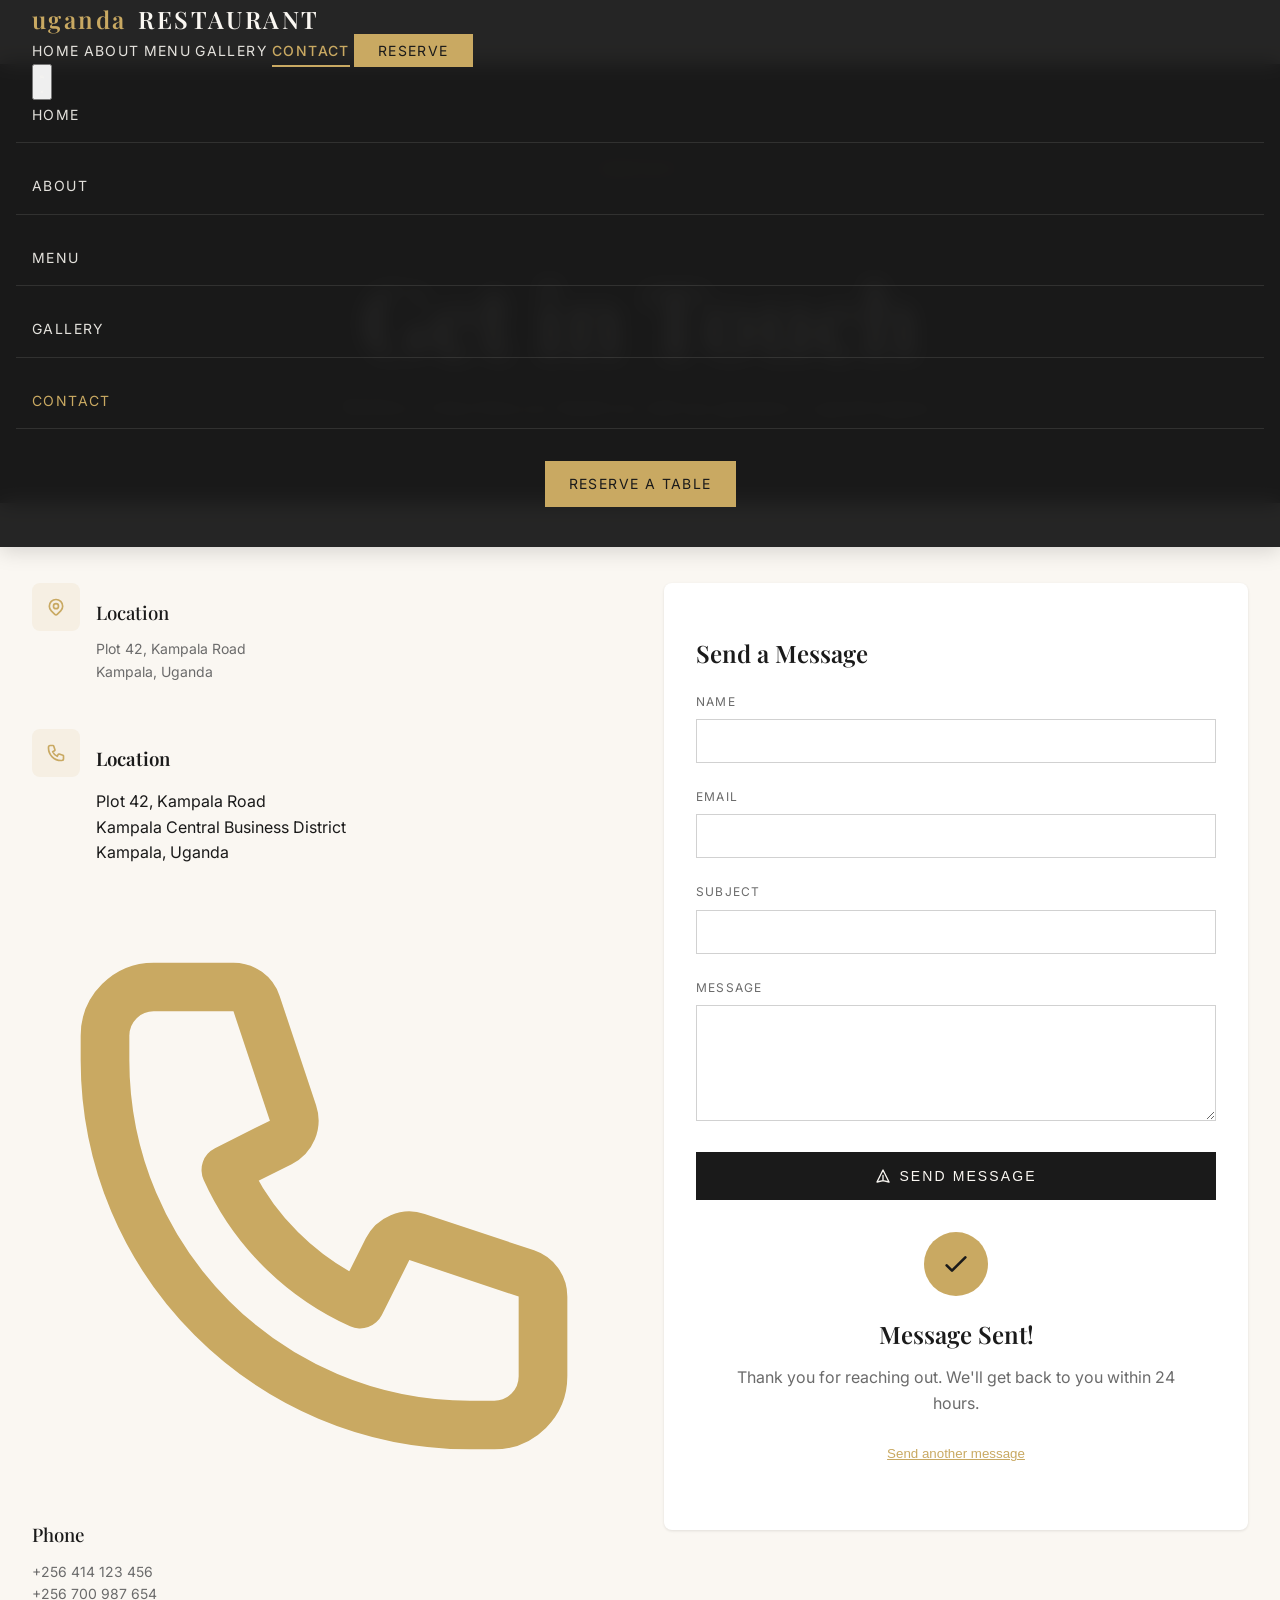
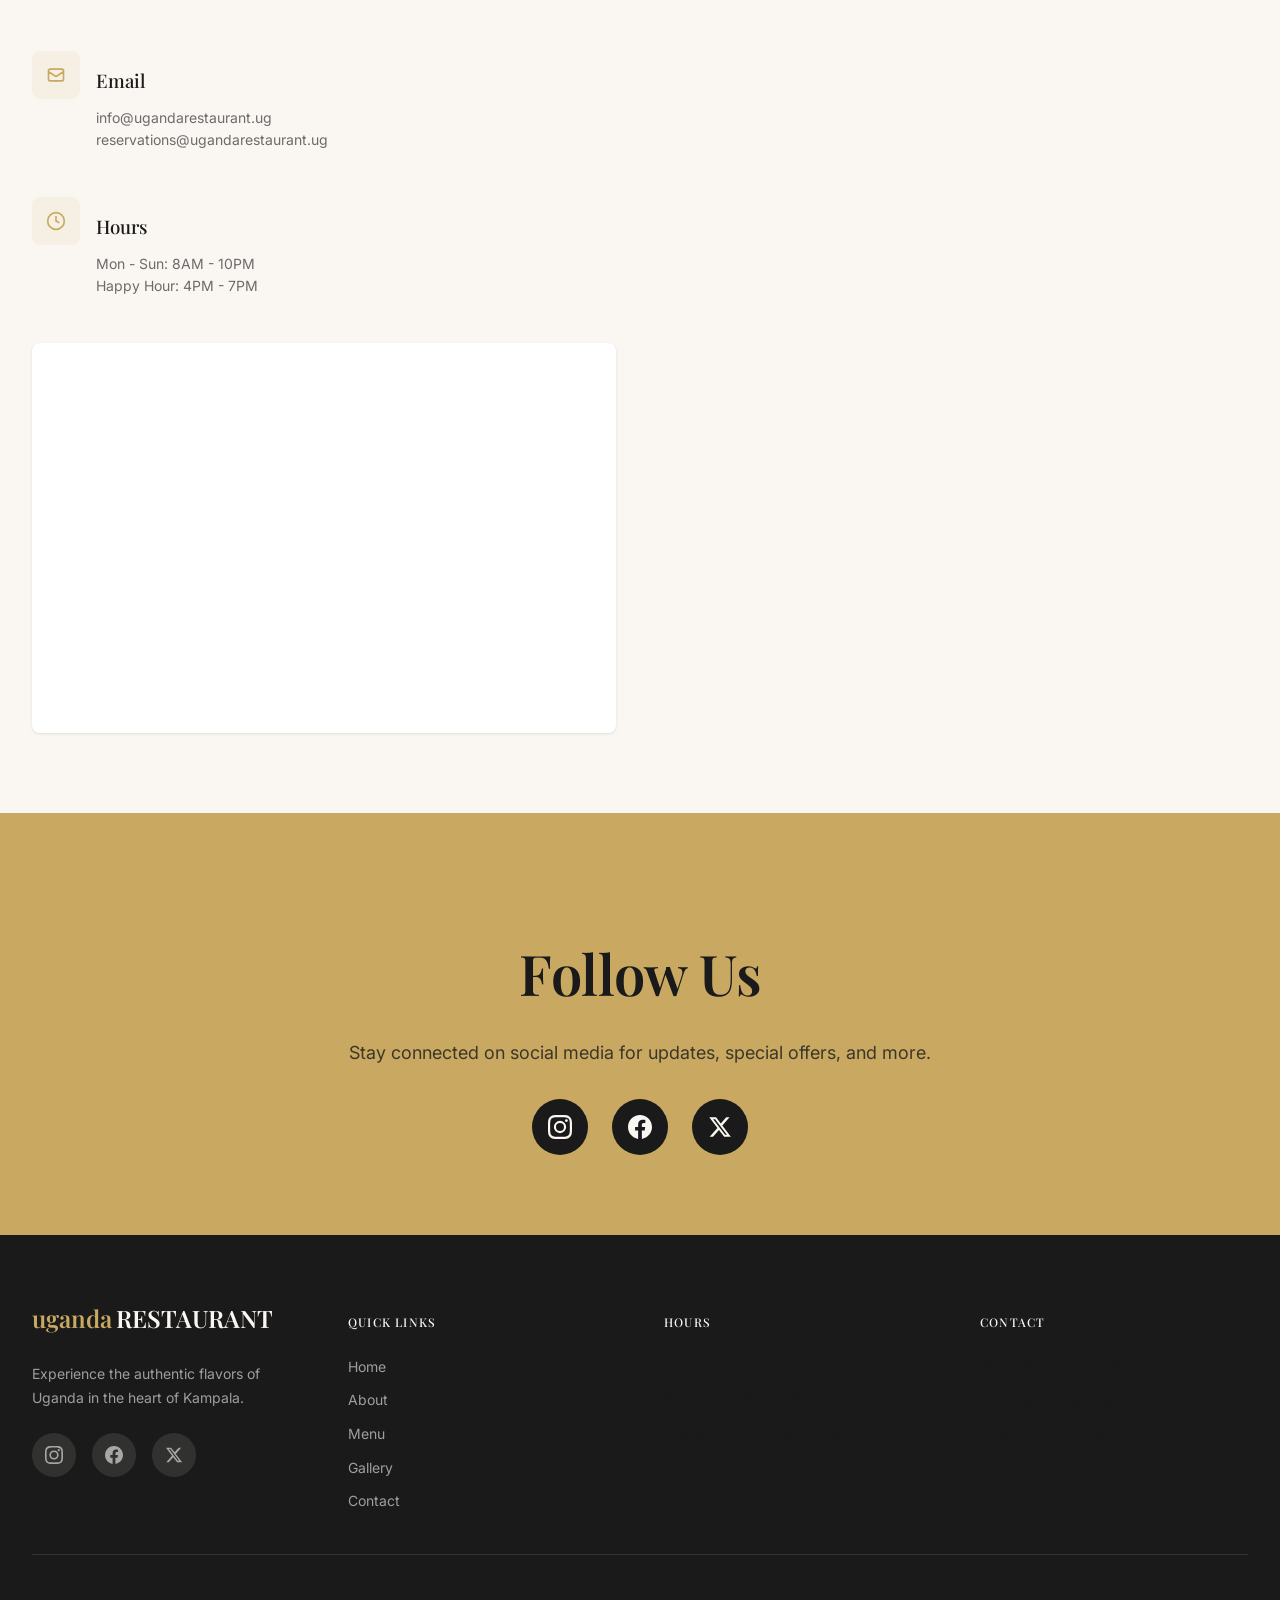
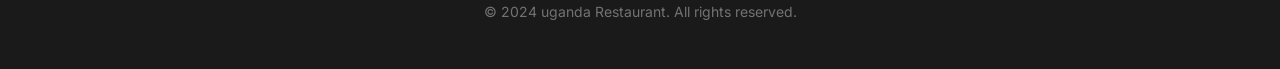
<file: contact.html>
<!DOCTYPE html>
<html lang="en">
<head>
  <meta charset="UTF-8">
  <meta name="viewport" content="width=device-width, initial-scale=1.0">
  <title>Contact Us | uganda RESTAURANT</title>
  <link href="https://fonts.googleapis.com/css2?family=Playfair+Display:wght@400;500;600;700&family=Inter:wght@300;400;500;600&family=Cormorant+Garamond:ital,wght@0,400;0,500;1,400&display=swap" rel="stylesheet">
  <link rel="stylesheet" href="css/style.css">
</head>
<body class="section-bg-cream text-primary">
  <nav class="navbar">
    <div class="nav-container flex items-center justify-between" style="height: 4rem;">
      <a href="index.html" class="flex items-center">
        <span class="nav-logo">uganda</span>
        <span class="nav-logo nav-logo-secondary">RESTAURANT</span>
      </a>
      
      <div class="hidden lg:flex items-center" style="gap: 1.5rem;">
        <a href="index.html" class="nav-link">Home</a>
        <a href="about.html" class="nav-link">About</a>
        <a href="menu.html" class="nav-link">Menu</a>
        <a href="gallery.html" class="nav-link">Gallery</a>
        <a href="contact.html" class="nav-link active">Contact</a>
        <a href="reservation.html" class="nav-btn">Reserve</a>
      </div>

      <button id="mobile-menu-btn" class="lg:hidden p-2" style="color: var(--cream);">
        <svg class="w-6 h-6 menu-open" fill="none" stroke="currentColor" viewBox="0 0 24 24">
          <path stroke-linecap="round" stroke-linejoin="round" stroke-width="2" d="M4 6h16M4 12h16M4 18h16"/>
        </svg>
        <svg class="w-6 h-6 menu-close hidden" fill="none" stroke="currentColor" viewBox="0 0 24 24">
          <path stroke-linecap="round" stroke-linejoin="round" stroke-width="2" d="M6 18L18 6M6 6l12 12"/>
        </svg>
      </button>
    </div>

    <div id="mobile-menu" class="lg:hidden hidden" style="padding: 1.5rem 1rem;">
      <div style="display: flex; flex-direction: column; gap: 1rem;">
        <a href="index.html" class="mobile-menu-link">Home</a>
        <a href="about.html" class="mobile-menu-link">About</a>
        <a href="menu.html" class="mobile-menu-link">Menu</a>
        <a href="gallery.html" class="mobile-menu-link">Gallery</a>
        <a href="contact.html" class="mobile-menu-link active">Contact</a>
        <a href="reservation.html" class="mobile-menu-btn">Reserve a Table</a>
      </div>
    </div>
  </nav>

  <main style="padding-top: 4rem;">
    <section class="section section-bg-primary">
      <div class="section-container text-center">
        <p class="section-subtitle">Contact</p>
        <h1 class="hero-title" style="color: var(--cream);">Get in Touch</h1>
        <p class="font-cormorant italic" style="color: rgba(250,247,242,0.7); font-size: 1.25rem; max-width: 42rem; margin: 1rem auto 0;">We'd love to hear from you. Reach out with any questions or special requests.</p>
      </div>
    </section>

    <section class="section section-bg-cream">
      <div class="section-container">
        <div style="display: grid; grid-template-columns: repeat(auto-fit, minmax(300px, 1fr)); gap: 3rem;">
          <div>
            <div style="display: flex; flex-direction: column; gap: 2rem; margin-bottom: 2rem;">
              <div style="display: flex; align-items: flex-start; gap: 1rem;">
                <div style="width: 3rem; height: 3rem; background-color: rgba(201,169,98,0.1); border-radius: 0.5rem; display: flex; align-items: center; justify-content: center; flex-shrink: 0;">
                  <svg style="width: 1.25rem; height: 1.25rem; color: var(--secondary);" fill="none" stroke="currentColor" viewBox="0 0 24 24"><path stroke-linecap="round" stroke-linejoin="round" stroke-width="2" d="M17.657 16.657L13.414 20.9a1.998 1.998 0 01-2.827 0l-4.244-4.243a8 8 0 1111.314 0z"/><path stroke-linecap="round" stroke-linejoin="round" stroke-width="2" d="M15 11a3 3 0 11-6 0 3 3 0 016 0z"/></svg>
                </div>
                <div>
                  <h3 style="font-weight: 500; color: var(--primary); margin-bottom: 0.5rem;">Location</h3>
                  <p style="color: var(--muted); font-size: 0.875rem;">Plot 42, Kampala Road<br/>Kampala, Uganda</p>
                </div>
              </div>
              <div style="display: flex; align-items: flex-start; gap: 1rem;">
                <div style="width: 3rem; height: 3rem; background-color: rgba(201,169,98,0.1); border-radius: 0.5rem; display: flex; align-items: center; justify-content: center; flex-shrink: 0;">
                  <svg style="width: 1.25rem; height: 1.25rem; color: var(--secondary);" fill="none" stroke="currentColor" viewBox="0 0 24 24"><path stroke-linecap="round" stroke-linejoin="round" stroke-width="2" d="M3 5a2 2 0 012-2h3.28a1 1 0 01.948.684l1.498 4.493a1 1 0 01-.502 1.21l-2.257 1.13a11.042 11.042 0 005.516 5.516l1.13-2.257a1 1 0 011.21-.502l4.493 1.498a1 1 0 01.684.949V19a2 2 0 01-2 2h-1C9.716 21 3 14.284 3 6V5z"/></svg>
                </div>
                <div>
                  <h3 class="font-medium text-primary mb-2">Location</h3>
                  <p class="text-muted text-sm">Plot 42, Kampala Road<br/>Kampala Central Business District<br/>Kampala, Uganda</p>
                </div>
              </div>
              <div class="flex items-start">
                <div class="w-12 h-12 bg-secondary/10 rounded-lg flex items-center justify-center mr-4 flex-shrink-0">
                  <svg class="w-5 h-5 text-secondary" fill="none" stroke="currentColor" viewBox="0 0 24 24"><path stroke-linecap="round" stroke-linejoin="round" stroke-width="2" d="M3 5a2 2 0 012-2h3.28a1 1 0 01.948.684l1.498 4.493a1 1 0 01-.502 1.21l-2.257 1.13a11.042 11.042 0 005.516 5.516l1.13-2.257a1 1 0 011.21-.502l4.493 1.498a1 1 0 01.684.949V19a2 2 0 01-2 2h-1C9.716 21 3 14.284 3 6V5z"/></svg>
                </div>
                <div>
                  <h3 style="font-weight: 500; color: var(--primary); margin-bottom: 0.5rem;">Phone</h3>
                  <p style="color: var(--muted); font-size: 0.875rem;">+256 414 123 456<br/>+256 700 987 654</p>
                </div>
              </div>
              <div style="display: flex; align-items: flex-start; gap: 1rem;">
                <div style="width: 3rem; height: 3rem; background-color: rgba(201,169,98,0.1); border-radius: 0.5rem; display: flex; align-items: center; justify-content: center; flex-shrink: 0;">
                  <svg style="width: 1.25rem; height: 1.25rem; color: var(--secondary);" fill="none" stroke="currentColor" viewBox="0 0 24 24"><path stroke-linecap="round" stroke-linejoin="round" stroke-width="2" d="M3 8l7.89 5.26a2 2 0 002.22 0L21 8M5 19h14a2 2 0 002-2V7a2 2 0 00-2-2H5a2 2 0 00-2 2v10a2 2 0 002 2z"/></svg>
                </div>
                <div>
                  <h3 style="font-weight: 500; color: var(--primary); margin-bottom: 0.5rem;">Email</h3>
                  <p style="color: var(--muted); font-size: 0.875rem;">info@ugandarestaurant.ug<br/>reservations@ugandarestaurant.ug</p>
                </div>
              </div>
              <div style="display: flex; align-items: flex-start; gap: 1rem;">
                <div style="width: 3rem; height: 3rem; background-color: rgba(201,169,98,0.1); border-radius: 0.5rem; display: flex; align-items: center; justify-content: center; flex-shrink: 0;">
                  <svg style="width: 1.25rem; height: 1.25rem; color: var(--secondary);" fill="none" stroke="currentColor" viewBox="0 0 24 24"><circle cx="12" cy="12" r="10" stroke-width="2"/><path stroke-width="2" d="M12 6v6l4 2"/></svg>
                </div>
                <div>
                  <h3 style="font-weight: 500; color: var(--primary); margin-bottom: 0.5rem;">Hours</h3>
                  <p style="color: var(--muted); font-size: 0.875rem;">Mon - Sun: 8AM - 10PM<br/>Happy Hour: 4PM - 7PM</p>
                </div>
              </div>
            </div>

            <div style="background-color: white; padding: 1rem; border-radius: 0.5rem; box-shadow: 0 1px 3px rgba(0,0,0,0.1);">
              <iframe 
                src="https://www.google.com/maps/embed?pb=!1m18!1m12!1m3!1d3988.8199!2d32.5825!3d0.3476!2m3!1f0!2f0!3f0!3m2!1i1024!2i768!4f13.1!3m3!1m2!1s0x177dbc0f9f0b7e7b%3A0x5e1a2a4b4b4b4b4b!2sKampala%20Road%2C%20Kampala%2C%20Uganda!5e0!3m2!1sen!2s!4v1699574261827!5m2!1sen!2s" 
                width="100%" 
                height="350" 
                style="border:0; border-radius: 0.5rem;" 
                allowFullScreen="" 
                loading="lazy" 
                referrerPolicy="no-referrer-when-downgrade"
              ></iframe>
            </div>
          </div>

          <div>
            <div class="card" style="padding: 2rem;">
              <h3 style="font-family: 'Playfair Display', serif; font-size: 1.5rem; color: var(--primary); margin-bottom: 1.5rem;">Send a Message</h3>
              <form id="contactForm" style="display: flex; flex-direction: column; gap: 1.5rem;">
                <div>
                  <label class="form-label">Name</label>
                  <input type="text" name="name" required class="form-input" />
                </div>
                <div>
                  <label class="form-label">Email</label>
                  <input type="email" name="email" required class="form-input" />
                </div>
                <div>
                  <label class="form-label">Subject</label>
                  <input type="text" name="subject" required class="form-input" />
                </div>
                <div>
                  <label class="form-label">Message</label>
                  <textarea name="message" required rows="5" class="form-textarea"></textarea>
                </div>
                <button type="submit" class="btn btn-primary" style="display: flex; align-items: center; justify-content: center; gap: 0.5rem;">
                  <svg style="width: 1rem; height: 1rem;" fill="none" stroke="currentColor" viewBox="0 0 24 24"><path stroke-linecap="round" stroke-linejoin="round" stroke-width="2" d="M12 19l9 2-9-18-9 18 9-2zm0 0v-8"/></svg>
                  Send Message
                </button>
              </form>

              <div id="contactSuccess" class="hidden" style="text-align: center; padding: 2rem;">
                <div style="width: 4rem; height: 4rem; background-color: var(--secondary); border-radius: 50%; display: flex; align-items: center; justify-content: center; margin: 0 auto 1.5rem;">
                  <svg style="width: 2rem; height: 2rem; color: var(--primary);" fill="none" stroke="currentColor" viewBox="0 0 24 24"><path stroke-linecap="round" stroke-linejoin="round" stroke-width="2" d="M5 13l4 4L19 7"/></svg>
                </div>
                <h3 style="font-family: 'Playfair Display', serif; font-size: 1.5rem; color: var(--primary); margin-bottom: 1rem;">Message Sent!</h3>
                <p style="color: var(--muted); margin-bottom: 1.5rem;">Thank you for reaching out. We'll get back to you within 24 hours.</p>
                <button onclick="ugandaRestaurant.resetContactForm()" style="color: var(--secondary); text-decoration: underline; background: none; border: none; cursor: pointer;">Send another message</button>
              </div>
            </div>
          </div>
        </div>
      </div>
    </section>

    <section class="section section-bg-secondary">
      <div class="section-container text-center" style="max-width: 42rem;">
        <h2 class="section-title" style="color: var(--primary);">Follow Us</h2>
        <p style="color: rgba(26,26,26,0.8); margin-bottom: 2rem; font-size: 1.125rem;">Stay connected on social media for updates, special offers, and more.</p>
        <div style="display: flex; justify-content: center; gap: 1.5rem;">
          <a href="#" style="width: 3.5rem; height: 3.5rem; background-color: var(--primary); border-radius: 50%; display: flex; align-items: center; justify-content: center; color: var(--cream); transition: all 0.3s ease;">
            <svg style="width: 1.5rem; height: 1.5rem;" fill="currentColor" viewBox="0 0 24 24"><path d="M12 2.163c3.204 0 3.584.012 4.85.07 3.252.148 4.771 1.691 4.919 4.919.058 1.265.069 1.645.069 4.849 0 3.205-.012 3.584-.069 4.849-.149 3.225-1.664 4.771-4.919 4.919-1.266.058-1.644.07-4.85.07-3.204 0-3.584-.012-4.849-.07-3.26-.149-4.771-1.699-4.919-4.92-.058-1.265-.07-1.644-.07-4.849 0-3.204.013-3.583.07-4.849.149-3.227 1.664-4.771 4.919-4.919 1.266-.057 1.645-.069 4.849-.069zM12 0C8.741 0 8.333.014 7.053.072 2.695.272.273 2.69.073 7.052.014 8.333 0 8.741 0 12c0 3.259.014 3.668.072 4.948.2 4.358 2.618 6.78 6.98 6.98C8.333 23.986 8.741 24 12 24c3.259 0 3.668-.014 4.948-.072 4.354-.2 6.782-2.618 6.979-6.98.059-1.28.073-1.689.073-4.948 0-3.259-.014-3.667-.072-4.947-.196-4.354-2.617-6.78-6.979-6.98C15.668.014 15.259 0 12 0zm0 5.838a6.162 6.162 0 100 12.324 6.162 6.162 0 000-12.324zM12 16a4 4 0 110-8 4 4 0 010 8zm6.406-11.845a1.44 1.44 0 100 2.881 1.44 1.44 0 000-2.881z"/></svg>
          </a>
          <a href="#" style="width: 3.5rem; height: 3.5rem; background-color: var(--primary); border-radius: 50%; display: flex; align-items: center; justify-content: center; color: var(--cream); transition: all 0.3s ease;">
            <svg style="width: 1.5rem; height: 1.5rem;" fill="currentColor" viewBox="0 0 24 24"><path d="M24 12.073c0-6.627-5.373-12-12-12s-12 5.373-12 12c0 5.99 4.388 10.954 10.125 11.854v-8.385H7.078v-3.47h3.047V9.43c0-3.007 1.792-4.669 4.533-4.669 1.312 0 2.686.235 2.686.235v2.953H15.83c-1.491 0-1.956.925-1.956 1.874v2.25h3.328l-.532 3.47h-2.796v8.385C19.612 23.027 24 18.062 24 12.073z"/></svg>
          </a>
          <a href="#" style="width: 3.5rem; height: 3.5rem; background-color: var(--primary); border-radius: 50%; display: flex; align-items: center; justify-content: center; color: var(--cream); transition: all 0.3s ease;">
            <svg style="width: 1.5rem; height: 1.5rem;" fill="currentColor" viewBox="0 0 24 24"><path d="M18.244 2.25h3.308l-7.227 8.26 8.502 11.24H16.17l-5.214-6.817L4.99 21.75H1.68l7.73-8.835L1.254 2.25H8.08l4.713 6.231zm-1.161 17.52h1.833L7.084 4.126H5.117z"/></svg>
          </a>
        </div>
      </div>
    </section>
  </main>

  <footer class="footer">
    <div class="footer-container">
      <div class="footer-grid">
        <div class="footer-brand">
          <div class="footer-logo">uganda<span class="footer-logo-secondary">RESTAURANT</span></div>
          <p class="footer-text">Experience the authentic flavors of Uganda in the heart of Kampala.</p>
          <div class="social-links">
            <a href="#" class="social-link">
              <svg class="social-icon" fill="currentColor" viewBox="0 0 24 24"><path d="M12 2.163c3.204 0 3.584.012 4.85.07 3.252.148 4.771 1.691 4.919 4.919.058 1.265.069 1.645.069 4.849 0 3.205-.012 3.584-.069 4.849-.149 3.225-1.664 4.771-4.919 4.919-1.266.058-1.644.07-4.85.07-3.204 0-3.584-.012-4.849-.07-3.26-.149-4.771-1.699-4.919-4.92-.058-1.265-.07-1.644-.07-4.849 0-3.204.013-3.583.07-4.849.149-3.227 1.664-4.771 4.919-4.919 1.266-.057 1.645-.069 4.849-.069zM12 0C8.741 0 8.333.014 7.053.072 2.695.272.273 2.69.073 7.052.014 8.333 0 8.741 0 12c0 3.259.014 3.668.072 4.948.2 4.358 2.618 6.78 6.98 6.98C8.333 23.986 8.741 24 12 24c3.259 0 3.668-.014 4.948-.072 4.354-.2 6.782-2.618 6.979-6.98.059-1.28.073-1.689.073-4.948 0-3.259-.014-3.667-.072-4.947-.196-4.354-2.617-6.78-6.979-6.98C15.668.014 15.259 0 12 0zm0 5.838a6.162 6.162 0 100 12.324 6.162 6.162 0 000-12.324zM12 16a4 4 0 110-8 4 4 0 010 8zm6.406-11.845a1.44 1.44 0 100 2.881 1.44 1.44 0 000-2.881z"/></svg>
            </a>
            <a href="#" class="social-link">
              <svg class="social-icon" fill="currentColor" viewBox="0 0 24 24"><path d="M24 12.073c0-6.627-5.373-12-12-12s-12 5.373-12 12c0 5.99 4.388 10.954 10.125 11.854v-8.385H7.078v-3.47h3.047V9.43c0-3.007 1.792-4.669 4.533-4.669 1.312 0 2.686.235 2.686.235v2.953H15.83c-1.491 0-1.956.925-1.956 1.874v2.25h3.328l-.532 3.47h-2.796v8.385C19.612 23.027 24 18.062 24 12.073z"/></svg>
            </a>
            <a href="#" class="social-link">
              <svg class="social-icon" fill="currentColor" viewBox="0 0 24 24"><path d="M18.244 2.25h3.308l-7.227 8.26 8.502 11.24H16.17l-5.214-6.817L4.99 21.75H1.68l7.73-8.835L1.254 2.25H8.08l4.713 6.231zm-1.161 17.52h1.833L7.084 4.126H5.117z"/></svg>
            </a>
          </div>
        </div>
        <div>
          <h4 class="footer-title">Quick Links</h4>
          <ul class="footer-links">
            <li><a href="index.html">Home</a></li>
            <li><a href="about.html">About</a></li>
            <li><a href="menu.html">Menu</a></li>
            <li><a href="gallery.html">Gallery</a></li>
            <li><a href="contact.html">Contact</a></li>
          </ul>
        </div>
        <div>
          <h4 class="footer-title">Hours</h4>
          <ul class="footer-links">
            <li>Monday - Sunday</li>
            <li>8:00 AM - 10:00 PM</li>
            <li>Happy Hour: 4PM - 7PM</li>
          </ul>
        </div>
        <div>
          <h4 class="footer-title">Contact</h4>
          <ul class="footer-links">
            <li>Plot 42, Kampala Road</li>
            <li>Kampala, Uganda</li>
            <li>+256 414 123 456</li>
          </ul>
        </div>
      </div>
      <div class="footer-bottom">
        <p class="footer-copyright">© 2024 uganda Restaurant. All rights reserved.</p>
      </div>
    </div>
  </footer>

  <script src="js/main.js"></script>
</body>
</html>
</file>
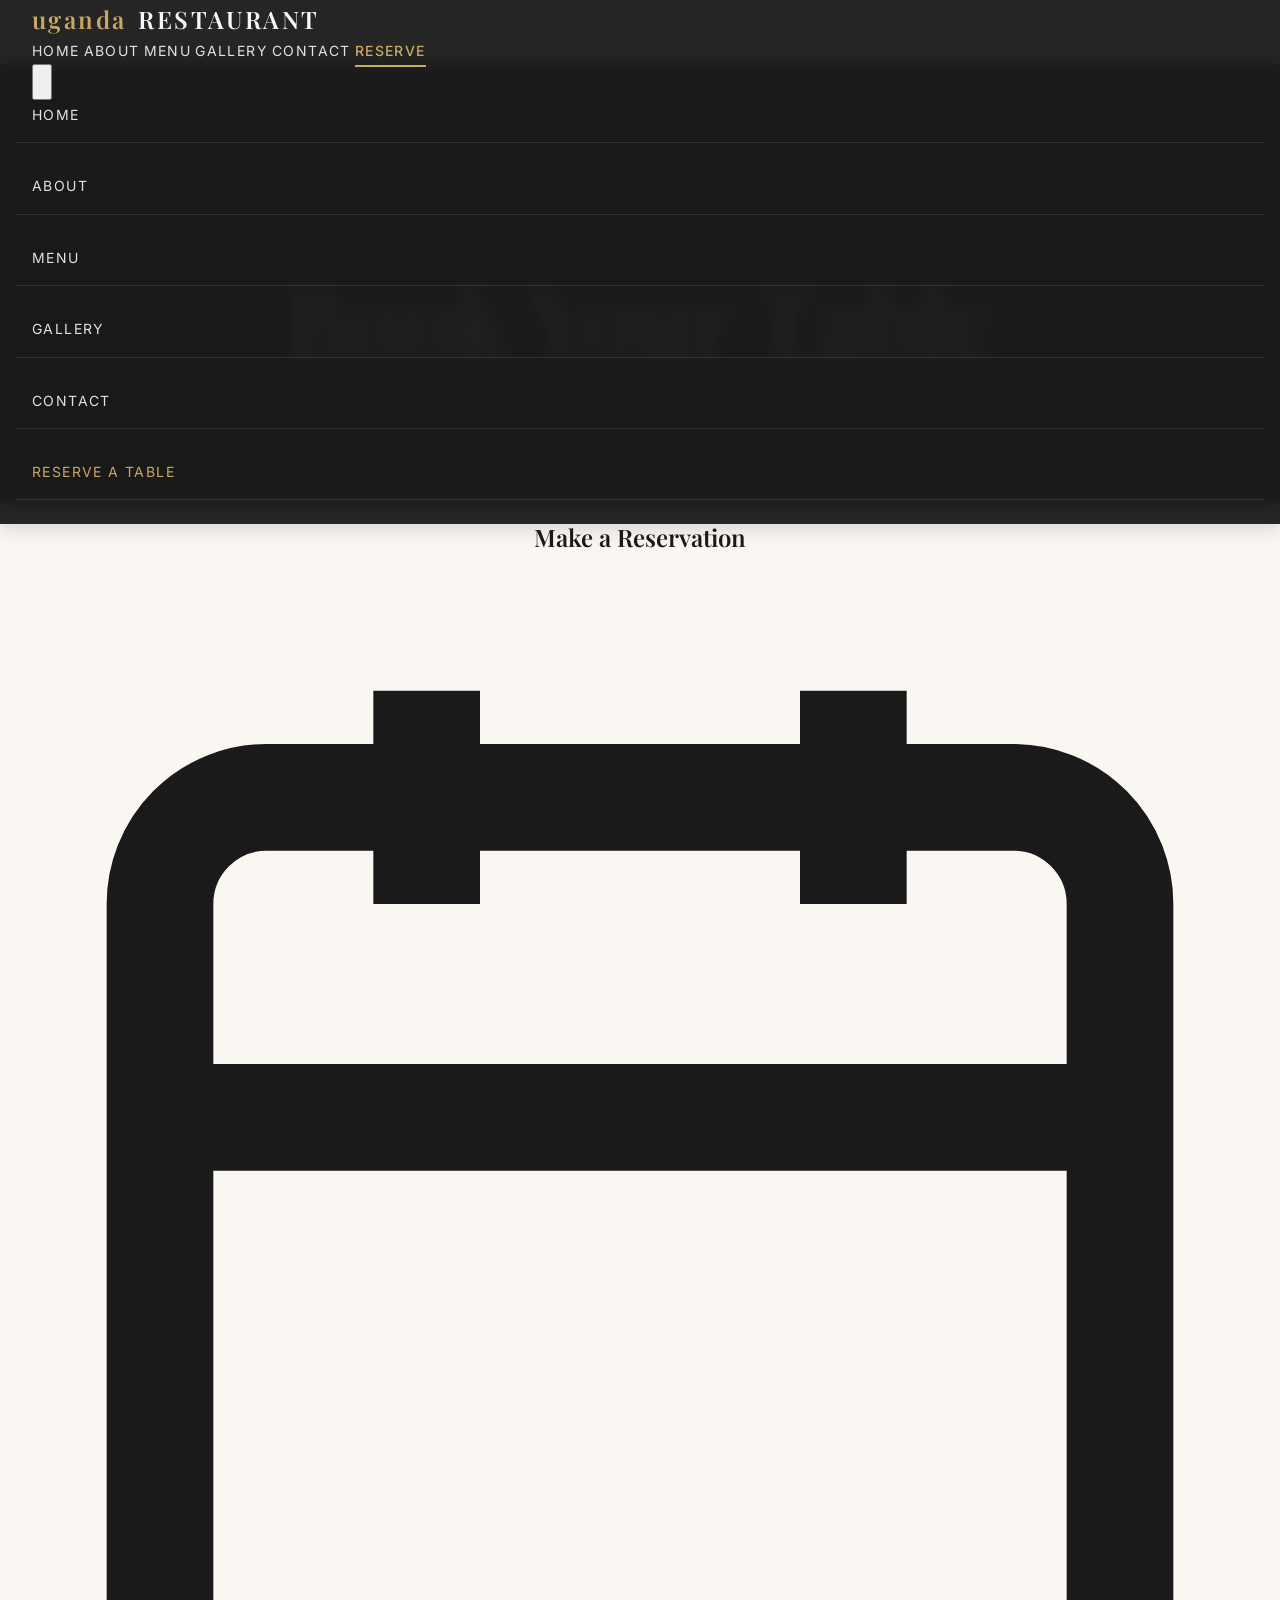
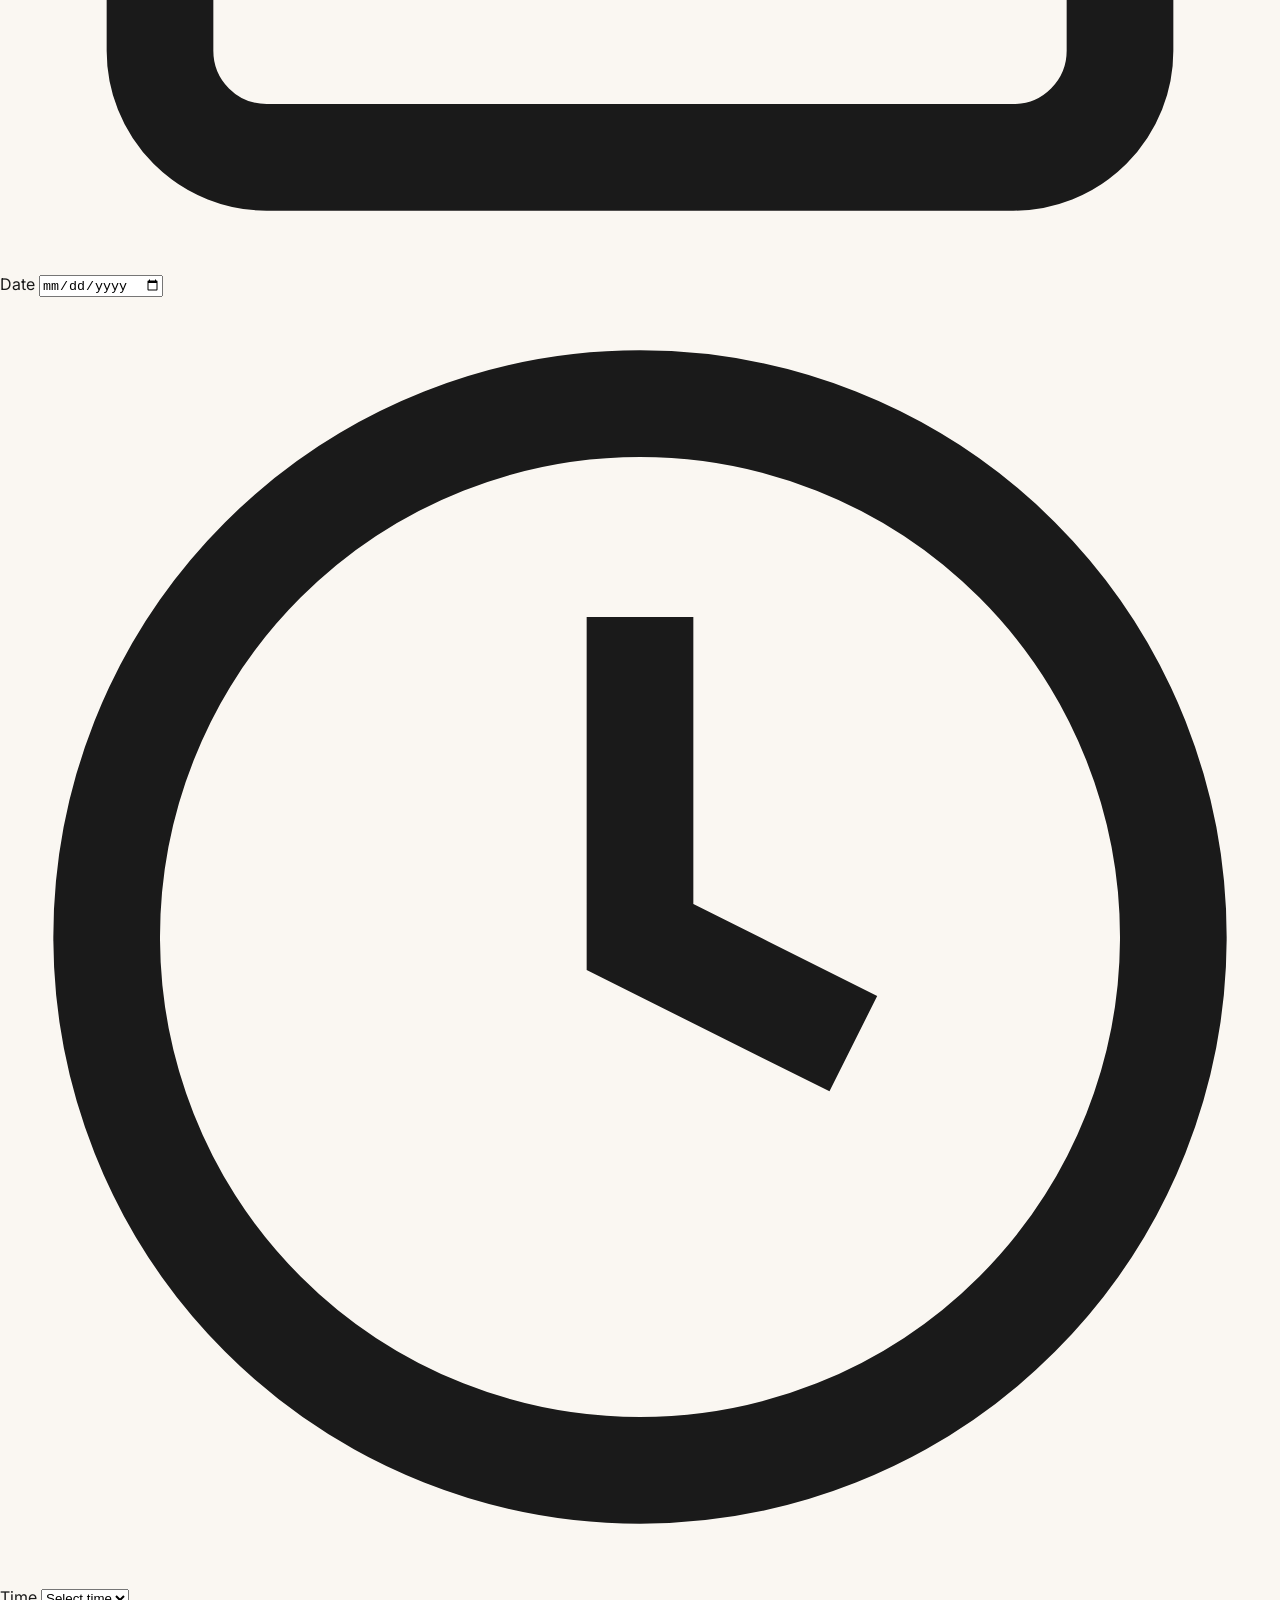
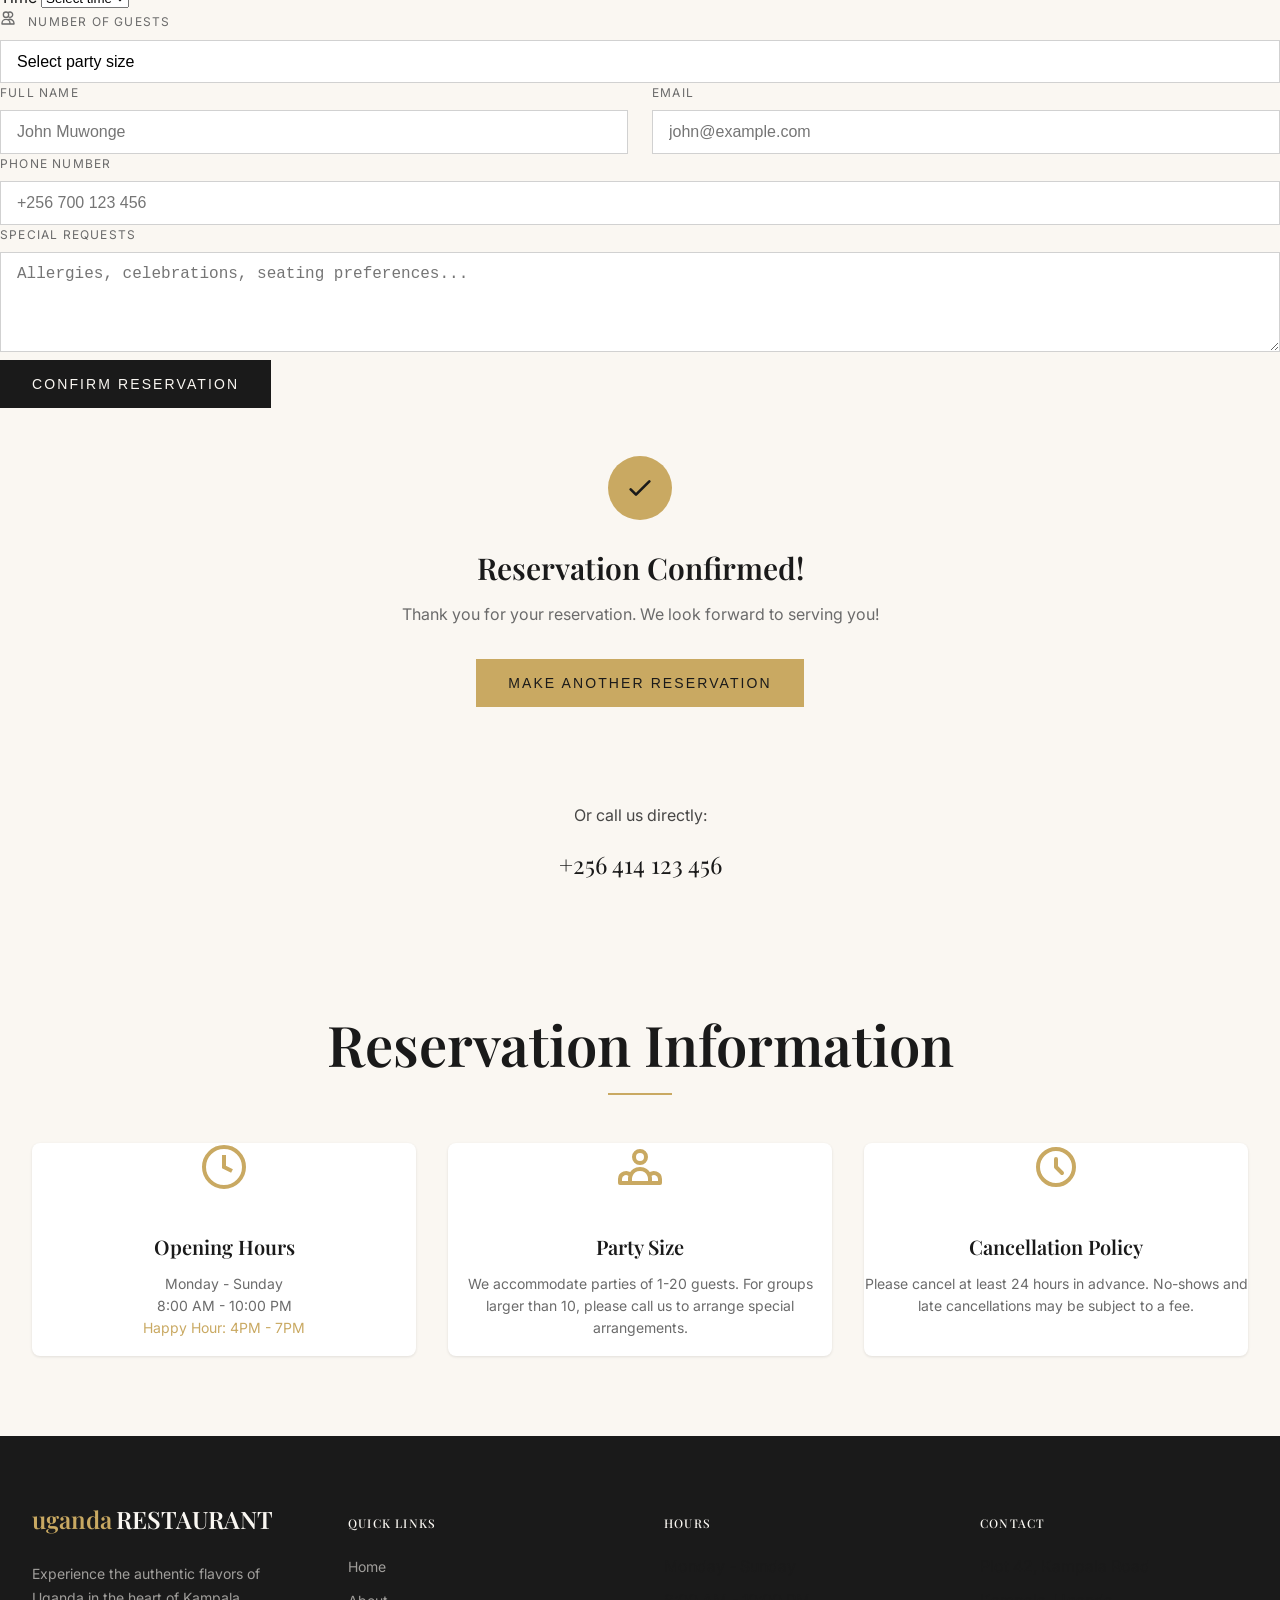
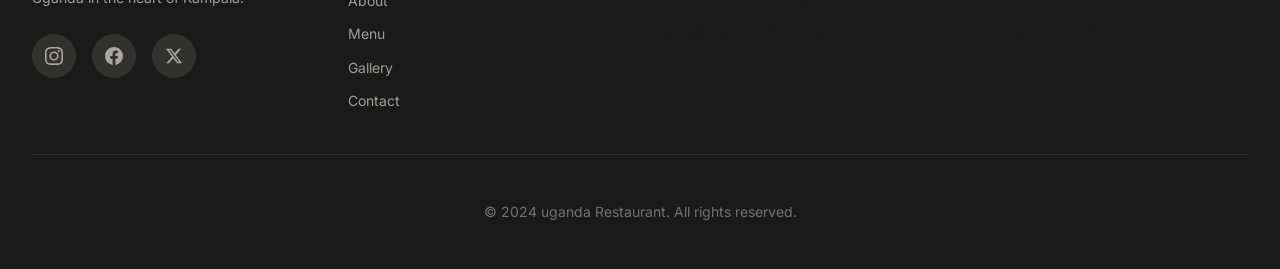
<file: reservation.html>
<!DOCTYPE html>
<html lang="en">
<head>
  <meta charset="UTF-8">
  <meta name="viewport" content="width=device-width, initial-scale=1.0">
  <title>Reservations | uganda RESTAURANT</title>
  <link href="https://fonts.googleapis.com/css2?family=Playfair+Display:wght@400;500;600;700&family=Inter:wght@300;400;500;600&family=Cormorant+Garamond:ital,wght@0,400;0,500;1,400&display=swap" rel="stylesheet">
  <link rel="stylesheet" href="css/style.css">
</head>
<body class="section-bg-cream text-primary">
  <nav class="navbar">
    <div class="nav-container flex items-center justify-between" style="height: 4rem;">
      <a href="index.html" class="flex items-center">
        <span class="nav-logo">uganda</span>
        <span class="nav-logo nav-logo-secondary">RESTAURANT</span>
      </a>
      
      <div class="hidden lg:flex items-center" style="gap: 1.5rem;">
        <a href="index.html" class="nav-link">Home</a>
        <a href="about.html" class="nav-link">About</a>
        <a href="menu.html" class="nav-link">Menu</a>
        <a href="gallery.html" class="nav-link">Gallery</a>
        <a href="contact.html" class="nav-link">Contact</a>
        <a href="reservation.html" class="nav-link active">Reserve</a>
      </div>

      <button id="mobile-menu-btn" class="lg:hidden p-2" style="color: var(--cream);">
        <svg class="w-6 h-6 menu-open" fill="none" stroke="currentColor" viewBox="0 0 24 24">
          <path stroke-linecap="round" stroke-linejoin="round" stroke-width="2" d="M4 6h16M4 12h16M4 18h16"/>
        </svg>
        <svg class="w-6 h-6 menu-close hidden" fill="none" stroke="currentColor" viewBox="0 0 24 24">
          <path stroke-linecap="round" stroke-linejoin="round" stroke-width="2" d="M6 18L18 6M6 6l12 12"/>
        </svg>
      </button>
    </div>

    <div id="mobile-menu" class="lg:hidden hidden" style="padding: 1.5rem 1rem;">
      <div style="display: flex; flex-direction: column; gap: 1rem;">
        <a href="index.html" class="mobile-menu-link">Home</a>
        <a href="about.html" class="mobile-menu-link">About</a>
        <a href="menu.html" class="mobile-menu-link">Menu</a>
        <a href="gallery.html" class="mobile-menu-link">Gallery</a>
        <a href="contact.html" class="mobile-menu-link">Contact</a>
        <a href="reservation.html" class="mobile-menu-link active">Reserve a Table</a>
      </div>
    </div>
  </nav>

  <main style="padding-top: 4rem;">
    <section class="section section-bg-primary">
      <div class="section-container text-center">
        <p class="section-subtitle">Reservations</p>
        <h1 class="hero-title" style="color: var(--cream);">Book Your Table</h1>
        <p class="font-cormorant italic" style="color: rgba(250,247,242,0.7); font-size: 1.25rem; max-width: 42rem; margin: 1rem auto 0;">Reserve your table for an unforgettable dining experience</p>
      </div>
    </section>

    <section class="py-20 lg:py-32 bg-secondary">
      <div class="max-w-4xl mx-auto px-6 lg:px-8">
        <div class="bg-white p-8 md:p-12 shadow-xl rounded-lg">
          <h2 class="font-playfair text-3xl text-primary mb-8 text-center">Make a Reservation</h2>
          
          <form id="reservationForm" class="space-y-6">
            <div class="grid md:grid-cols-2 gap-6">
              <div>
                <label class="block text-sm tracking-wider uppercase text-muted mb-2">
                  <svg class="inline w-4 h-4 mr-2" fill="none" stroke="currentColor" viewBox="0 0 24 24"><rect x="3" y="4" width="18" height="18" rx="2" stroke-width="2"/><path stroke-width="2" d="M16 2v4M8 2v4M3 10h18"/></svg>
                  Date
                </label>
                <input type="date" name="date" required class="w-full border border-primary/20 px-4 py-3 focus:border-secondary focus:outline-none transition-colors duration-300" />
              </div>
              <div>
                <label class="block text-sm tracking-wider uppercase text-muted mb-2">
                  <svg class="inline w-4 h-4 mr-2" fill="none" stroke="currentColor" viewBox="0 0 24 24"><circle cx="12" cy="12" r="10" stroke-width="2"/><path stroke-width="2" d="M12 6v6l4 2"/></svg>
                  Time
                </label>
                <select name="time" required class="w-full border border-primary/20 px-4 py-3 focus:border-secondary focus:outline-none transition-colors duration-300">
                  <option value="">Select time</option>
                  <option value="08:00">08:00 AM</option>
                  <option value="09:00">09:00 AM</option>
                  <option value="10:00">10:00 AM</option>
                  <option value="11:00">11:00 AM</option>
                  <option value="12:00">12:00 PM</option>
                  <option value="13:00">01:00 PM</option>
                  <option value="14:00">02:00 PM</option>
                  <option value="15:00">03:00 PM</option>
                  <option value="16:00">04:00 PM</option>
                  <option value="17:00">05:00 PM</option>
                  <option value="18:00">06:00 PM</option>
                  <option value="19:00">07:00 PM</option>
                  <option value="20:00">08:00 PM</option>
                  <option value="21:00">09:00 PM</option>
                </select>
              </div>
            </div>

            <div>
              <label class="form-label">
                <svg style="width: 1rem; height: 1rem; margin-right: 0.5rem; display: inline;" fill="none" stroke="currentColor" viewBox="0 0 24 24"><path stroke-linecap="round" stroke-linejoin="round" stroke-width="2" d="M12 4.354a4 4 0 110 5.292M15 21H3v-1a6 6 0 0112 0v1zm0 0h6v-1a6 6 0 00-9-5.197M13 7a4 4 0 11-8 0 4 4 0 018 0z"/></svg>
                Number of Guests
              </label>
              <select name="guests" required class="form-select">
                <option value="">Select party size</option>
                <option value="1">1 Guest</option>
                <option value="2">2 Guests</option>
                <option value="3">3 Guests</option>
                <option value="4">4 Guests</option>
                <option value="5">5 Guests</option>
                <option value="6">6 Guests</option>
                <option value="7">7 Guests</option>
                <option value="8">8 Guests</option>
                <option value="9">9 Guests</option>
                <option value="10">10+ Guests</option>
              </select>
            </div>

            <div style="display: grid; grid-template-columns: repeat(auto-fit, minmax(200px, 1fr)); gap: 1.5rem;">
              <div>
                <label class="form-label">Full Name</label>
                <input type="text" name="name" required placeholder="John Muwonge" class="form-input" />
              </div>
              <div>
                <label class="form-label">Email</label>
                <input type="email" name="email" required placeholder="john@example.com" class="form-input" />
              </div>
            </div>

            <div>
              <label class="form-label">Phone Number</label>
              <input type="tel" name="phone" placeholder="+256 700 123 456" class="form-input" />
            </div>

            <div>
              <label class="form-label">Special Requests</label>
              <textarea name="requests" rows="3" placeholder="Allergies, celebrations, seating preferences..." class="form-textarea"></textarea>
            </div>

            <button type="submit" class="btn btn-primary">Confirm Reservation</button>
          </form>

          <div id="reservationSuccess" class="hidden" style="text-align: center; padding: 3rem;">
            <div style="width: 4rem; height: 4rem; background-color: var(--secondary); border-radius: 50%; display: flex; align-items: center; justify-content: center; margin: 0 auto 1.5rem;">
              <svg style="width: 2rem; height: 2rem; color: var(--primary);" fill="none" stroke="currentColor" viewBox="0 0 24 24"><path stroke-linecap="round" stroke-linejoin="round" stroke-width="2" d="M5 13l4 4L19 7"/></svg>
            </div>
            <h3 style="font-family: 'Playfair Display', serif; font-size: 1.875rem; color: var(--primary); margin-bottom: 1rem;">Reservation Confirmed!</h3>
            <p style="color: var(--muted); margin-bottom: 2rem;">Thank you for your reservation. We look forward to serving you!</p>
            <button onclick="ugandaRestaurant.resetReservationForm()" class="btn btn-secondary">
              Make Another Reservation
            </button>
          </div>
        </div>

        <div style="text-align: center; margin-top: 3rem;">
          <p style="color: rgba(26,26,26,0.8); margin-bottom: 1rem;">Or call us directly:</p>
          <a href="tel:+256414123456" style="font-family: 'Playfair Display', serif; font-size: 1.5rem; color: var(--primary);">+256 414 123 456</a>
        </div>
      </div>
    </section>

    <section class="section section-bg-cream">
      <div class="section-container">
        <div class="text-center" style="margin-bottom: 3rem;">
          <h2 class="section-title" style="margin-bottom: 1rem;">Reservation Information</h2>
          <div style="width: 4rem; height: 2px; background-color: var(--secondary); margin: 0 auto;"></div>
        </div>
        <div class="grid-3">
          <div class="card text-center">
            <svg style="width: 3rem; height: 3rem; color: var(--secondary); margin: 0 auto 1rem;" fill="none" stroke="currentColor" viewBox="0 0 24 24"><circle cx="12" cy="12" r="10" stroke-width="2"/><path stroke-width="2" d="M12 6v6l4 2"/></svg>
            <h3 class="card-title">Opening Hours</h3>
            <p class="card-text">Monday - Sunday<br/>8:00 AM - 10:00 PM<br/><span style="color: var(--secondary);">Happy Hour: 4PM - 7PM</span></p>
          </div>
          <div class="card text-center">
            <svg style="width: 3rem; height: 3rem; color: var(--secondary); margin: 0 auto 1rem;" fill="none" stroke="currentColor" viewBox="0 0 24 24"><path stroke-linecap="round" stroke-linejoin="round" stroke-width="2" d="M17 20h5v-2a3 3 0 00-5.356-1.857M17 20H7m10 0v-2c0-.656-.126-1.283-.356-1.857M7 20H2v-2a3 3 0 015.356-1.857M7 20v-2c0-.656.126-1.283.356-1.857m0 0a5.002 5.002 0 019.288 0M15 7a3 3 0 11-6 0 3 3 0 016 0z"/></svg>
            <h3 class="card-title">Party Size</h3>
            <p class="card-text">We accommodate parties of 1-20 guests. For groups larger than 10, please call us to arrange special arrangements.</p>
          </div>
          <div class="card text-center">
            <svg style="width: 3rem; height: 3rem; color: var(--secondary); margin: 0 auto 1rem;" fill="none" stroke="currentColor" viewBox="0 0 24 24"><path stroke-linecap="round" stroke-linejoin="round" stroke-width="2" d="M12 8v4l3 3m6-3a9 9 0 11-18 0 9 9 0 0118 0z"/></svg>
            <h3 class="card-title">Cancellation Policy</h3>
            <p class="card-text">Please cancel at least 24 hours in advance. No-shows and late cancellations may be subject to a fee.</p>
          </div>
        </div>
      </div>
    </section>
  </main>

  <footer class="footer">
    <div class="footer-container">
      <div class="footer-grid">
        <div class="footer-brand">
          <div class="footer-logo">uganda<span class="footer-logo-secondary">RESTAURANT</span></div>
          <p class="footer-text">Experience the authentic flavors of Uganda in the heart of Kampala.</p>
          <div class="social-links">
            <a href="#" class="social-link">
              <svg class="social-icon" fill="currentColor" viewBox="0 0 24 24"><path d="M12 2.163c3.204 0 3.584.012 4.85.07 3.252.148 4.771 1.691 4.919 4.919.058 1.265.069 1.645.069 4.849 0 3.205-.012 3.584-.069 4.849-.149 3.225-1.664 4.771-4.919 4.919-1.266.058-1.644.07-4.85.07-3.204 0-3.584-.012-4.849-.07-3.26-.149-4.771-1.699-4.919-4.92-.058-1.265-.07-1.644-.07-4.849 0-3.204.013-3.583.07-4.849.149-3.227 1.664-4.771 4.919-4.919 1.266-.057 1.645-.069 4.849-.069zM12 0C8.741 0 8.333.014 7.053.072 2.695.272.273 2.69.073 7.052.014 8.333 0 8.741 0 12c0 3.259.014 3.668.072 4.948.2 4.358 2.618 6.78 6.98 6.98C8.333 23.986 8.741 24 12 24c3.259 0 3.668-.014 4.948-.072 4.354-.2 6.782-2.618 6.979-6.98.059-1.28.073-1.689.073-4.948 0-3.259-.014-3.667-.072-4.947-.196-4.354-2.617-6.78-6.979-6.98C15.668.014 15.259 0 12 0zm0 5.838a6.162 6.162 0 100 12.324 6.162 6.162 0 000-12.324zM12 16a4 4 0 110-8 4 4 0 010 8zm6.406-11.845a1.44 1.44 0 100 2.881 1.44 1.44 0 000-2.881z"/></svg>
            </a>
            <a href="#" class="social-link">
              <svg class="social-icon" fill="currentColor" viewBox="0 0 24 24"><path d="M24 12.073c0-6.627-5.373-12-12-12s-12 5.373-12 12c0 5.99 4.388 10.954 10.125 11.854v-8.385H7.078v-3.47h3.047V9.43c0-3.007 1.792-4.669 4.533-4.669 1.312 0 2.686.235 2.686.235v2.953H15.83c-1.491 0-1.956.925-1.956 1.874v2.25h3.328l-.532 3.47h-2.796v8.385C19.612 23.027 24 18.062 24 12.073z"/></svg>
            </a>
            <a href="#" class="social-link">
              <svg class="social-icon" fill="currentColor" viewBox="0 0 24 24"><path d="M18.244 2.25h3.308l-7.227 8.26 8.502 11.24H16.17l-5.214-6.817L4.99 21.75H1.68l7.73-8.835L1.254 2.25H8.08l4.713 6.231zm-1.161 17.52h1.833L7.084 4.126H5.117z"/></svg>
            </a>
          </div>
        </div>
        <div>
          <h4 class="footer-title">Quick Links</h4>
          <ul class="footer-links">
            <li><a href="index.html">Home</a></li>
            <li><a href="about.html">About</a></li>
            <li><a href="menu.html">Menu</a></li>
            <li><a href="gallery.html">Gallery</a></li>
            <li><a href="contact.html">Contact</a></li>
          </ul>
        </div>
        <div>
          <h4 class="footer-title">Hours</h4>
          <ul class="footer-links">
            <li>Monday - Sunday</li>
            <li>8:00 AM - 10:00 PM</li>
            <li>Happy Hour: 4PM - 7PM</li>
          </ul>
        </div>
        <div>
          <h4 class="footer-title">Contact</h4>
          <ul class="footer-links">
            <li>Plot 42, Kampala Road</li>
            <li>Kampala, Uganda</li>
            <li>+256 414 123 456</li>
          </ul>
        </div>
      </div>
      <div class="footer-bottom">
        <p class="footer-copyright">© 2024 uganda Restaurant. All rights reserved.</p>
      </div>
    </div>
  </footer>

  <script src="js/main.js"></script>
</body>
</html>
</file>
<file: css/style.css>
/* ========================================
   uganda RESTAURANT - Global Styles
   ======================================== */

/* Custom Properties */
:root {
  --primary: #1a1a1a;
  --secondary: #c9a962;
  --accent: #8b4513;
  --cream: #faf7f2;
  --dark: #0d0d0d;
  --muted: #6b6b6b;
}

/* Base Styles */
* {
  box-sizing: border-box;
}

html {
  scroll-behavior: smooth;
}

body {
  font-family: 'Inter', -apple-system, BlinkMacSystemFont, 'Segoe UI', Roboto, sans-serif;
  background-color: var(--cream);
  color: var(--primary);
  margin: 0;
  padding: 0;
  line-height: 1.6;
}

.font-playfair {
  font-family: 'Playfair Display', Georgia, 'Times New Roman', serif;
}

.font-cormorant {
  font-family: 'Cormorant Garamond', Georgia, serif;
}

/* Typography */
h1, h2, h3, h4, h5, h6 {
  font-family: 'Playfair Display', serif;
  font-weight: 600;
  line-height: 1.2;
}

/* Links */
a {
  text-decoration: none;
  color: inherit;
  transition: color 0.3s ease;
}

/* Animations */
@keyframes fadeIn {
  from {
    opacity: 0;
    transform: translateY(20px);
  }
  to {
    opacity: 1;
    transform: translateY(0);
  }
}

@keyframes slideUp {
  from {
    opacity: 0;
    transform: translateY(30px);
  }
  to {
    opacity: 1;
    transform: translateY(0);
  }
}

@keyframes bounce {
  0%, 100% {
    transform: translateY(0);
  }
  50% {
    transform: translateY(-10px);
  }
}

.animate-fade-in {
  animation: fadeIn 0.8s ease-out forwards;
}

.animate-slide-up {
  animation: slideUp 0.8s ease-out forwards;
}

.animate-bounce {
  animation: bounce 2s ease-in-out infinite;
}

/* Navigation */
.navbar {
  position: fixed;
  top: 0;
  left: 0;
  right: 0;
  z-index: 50;
  background-color: rgba(26, 26, 26, 0.95);
  backdrop-filter: blur(10px);
  box-shadow: 0 4px 20px rgba(0, 0, 0, 0.15);
  transition: all 0.3s ease;
}

.navbar.scrolled {
  background-color: var(--primary);
  box-shadow: 0 2px 10px rgba(0, 0, 0, 0.3);
}

.nav-container {
  max-width: 1280px;
  margin: 0 auto;
  padding: 0 1rem;
}

@media (min-width: 640px) {
  .nav-container {
    padding: 0 1.5rem;
  }
}

@media (min-width: 1024px) {
  .nav-container {
    padding: 0 2rem;
  }
}

.nav-logo {
  font-family: 'Playfair Display', serif;
  font-size: 1.125rem;
  font-weight: 600;
  letter-spacing: 0.05em;
  color: var(--secondary);
}

.nav-logo-secondary {
  color: var(--cream);
  margin-left: 0.25rem;
}

@media (min-width: 768px) {
  .nav-logo {
    font-size: 1.25rem;
  }
}

@media (min-width: 1024px) {
  .nav-logo {
    font-size: 1.5rem;
    letter-spacing: 0.1em;
  }
  .nav-logo-secondary {
    margin-left: 0.5rem;
  }
}

.nav-link {
  color: rgba(250, 247, 242, 0.9);
  font-size: 0.75rem;
  letter-spacing: 0.1em;
  text-transform: uppercase;
  padding: 0.5rem 0;
  position: relative;
}

@media (min-width: 1024px) {
  .nav-link {
    font-size: 0.875rem;
  }
}

.nav-link:hover {
  color: var(--secondary);
}

.nav-link.active {
  color: var(--secondary);
  font-weight: 500;
}

.nav-link::after {
  content: '';
  position: absolute;
  bottom: 0;
  left: 0;
  width: 0;
  height: 2px;
  background-color: var(--secondary);
  transition: width 0.3s ease;
}

.nav-link:hover::after,
.nav-link.active::after {
  width: 100%;
}

.nav-btn {
  background-color: var(--secondary);
  color: var(--primary);
  padding: 0.5rem 1rem;
  font-size: 0.75rem;
  letter-spacing: 0.1em;
  text-transform: uppercase;
  transition: all 0.3s ease;
}

@media (min-width: 1024px) {
  .nav-btn {
    padding: 0.5rem 1.5rem;
    font-size: 0.875rem;
  }
}

.nav-btn:hover {
  background-color: #b8984f;
  transform: scale(1.02);
}

/* Mobile Menu */
.mobile-menu {
  position: fixed;
  top: 4rem;
  left: 0;
  right: 0;
  bottom: 0;
  background-color: rgba(26, 26, 26, 0.98);
  backdrop-filter: blur(10px);
  transform: translateX(100%);
  transition: transform 0.3s ease;
  overflow-y: auto;
}

.mobile-menu.active {
  transform: translateX(0);
}

.mobile-menu-link {
  display: block;
  padding: 1rem 1rem;
  color: rgba(250, 247, 242, 0.9);
  font-size: 0.875rem;
  letter-spacing: 0.1em;
  text-transform: uppercase;
  border-bottom: 1px solid rgba(250, 247, 242, 0.1);
}

.mobile-menu-link:hover,
.mobile-menu-link.active {
  color: var(--secondary);
}

.mobile-menu-btn {
  display: block;
  margin: 1rem auto;
  padding: 0.75rem 1.5rem;
  background-color: var(--secondary);
  color: var(--primary);
  font-size: 0.875rem;
  letter-spacing: 0.1em;
  text-transform: uppercase;
  text-align: center;
}

/* Hero Section */
.hero {
  position: relative;
  min-height: 100vh;
  display: flex;
  align-items: center;
  justify-content: center;
  overflow: hidden;
}

.hero-bg {
  position: absolute;
  inset: 0;
  background-size: cover;
  background-position: center;
  background-repeat: no-repeat;
}

.hero-overlay {
  position: absolute;
  inset: 0;
  background: linear-gradient(to bottom, rgba(26, 26, 26, 0.7), rgba(26, 26, 26, 0.5), rgba(26, 26, 26, 0.8));
}

.hero-content {
  position: relative;
  z-index: 10;
  text-align: center;
  padding: 0 1rem;
  max-width: 64rem;
  margin: 0 auto;
}

.hero-subtitle {
  font-family: 'Cormorant Garamond', serif;
  color: var(--secondary);
  font-size: 1.125rem;
  letter-spacing: 0.2em;
  text-transform: uppercase;
  margin-bottom: 1rem;
}

@media (min-width: 640px) {
  .hero-subtitle {
    font-size: 1.25rem;
    letter-spacing: 0.3em;
  }
}

@media (min-width: 768px) {
  .hero-subtitle {
    font-size: 1.5rem;
  }
}

.hero-title {
  font-family: 'Playfair Display', serif;
  font-size: 2.5rem;
  font-weight: 600;
  color: var(--cream);
  margin-bottom: 1rem;
}

@media (min-width: 640px) {
  .hero-title {
    font-size: 3rem;
  }
}

@media (min-width: 768px) {
  .hero-title {
    font-size: 4rem;
  }
}

@media (min-width: 1024px) {
  .hero-title {
    font-size: 5rem;
  }
}

@media (min-width: 1280px) {
  .hero-title {
    font-size: 6rem;
  }
}

.hero-description {
  font-family: 'Cormorant Garamond', serif;
  color: rgba(250, 247, 242, 0.8);
  font-size: 1rem;
  font-style: italic;
  margin-bottom: 2rem;
  max-width: 42rem;
  margin-left: auto;
  margin-right: auto;
}

@media (min-width: 640px) {
  .hero-description {
    font-size: 1.125rem;
  }
}

@media (min-width: 768px) {
  .hero-description {
    font-size: 1.25rem;
  }
}

@media (min-width: 1024px) {
  .hero-description {
    font-size: 1.5rem;
  }
}

.hero-btn {
  display: inline-block;
  padding: 0.75rem 2rem;
  font-size: 0.75rem;
  letter-spacing: 0.15em;
  text-transform: uppercase;
  font-weight: 500;
  transition: all 0.3s ease;
  text-align: center;
}

@media (min-width: 640px) {
  .hero-btn {
    padding: 1rem 2rem;
    font-size: 0.875rem;
  }
}

.hero-btn-primary {
  background-color: var(--secondary);
  color: var(--primary);
}

.hero-btn-primary:hover {
  background-color: #b8984f;
  transform: scale(1.05);
}

.hero-btn-outline {
  border: 1px solid rgba(250, 247, 242, 0.4);
  color: var(--cream);
}

.hero-btn-outline:hover {
  border-color: var(--secondary);
  color: var(--secondary);
}

/* Section Styles */
.section {
  padding: 4rem 1rem;
}

@media (min-width: 640px) {
  .section {
    padding: 5rem 1.5rem;
  }
}

@media (min-width: 1024px) {
  .section {
    padding: 5rem 2rem;
  }
}

.section-bg-cream {
  background-color: var(--cream);
}

.section-bg-white {
  background-color: white;
}

.section-bg-primary {
  background-color: var(--primary);
}

.section-bg-secondary {
  background-color: var(--secondary);
}

.section-container {
  max-width: 1280px;
  margin: 0 auto;
}

.section-subtitle {
  color: var(--secondary);
  font-size: 0.75rem;
  letter-spacing: 0.2em;
  text-transform: uppercase;
  margin-bottom: 0.75rem;
}

@media (min-width: 640px) {
  .section-subtitle {
    font-size: 0.875rem;
  }
}

.section-title {
  font-family: 'Playfair Display', serif;
  font-size: 2rem;
  margin-bottom: 2rem;
  line-height: 1.2;
}

@media (min-width: 640px) {
  .section-title {
    font-size: 2.5rem;
  }
}

@media (min-width: 768px) {
  .section-title {
    font-size: 3rem;
  }
}

@media (min-width: 1024px) {
  .section-title {
    font-size: 3.5rem;
  }
}

.section-title-light {
  color: var(--cream);
}

.section-divider {
  width: 4rem;
  height: 2px;
  background-color: var(--secondary);
  margin: 0 auto 2rem;
}

.section-text {
  color: var(--muted);
  max-width: 42rem;
  margin: 1.5rem auto 0;
  line-height: 1.8;
}

/* Grid Layouts */
.grid-2 {
  display: grid;
  gap: 2rem;
}

@media (min-width: 768px) {
  .grid-2 {
    grid-template-columns: repeat(2, 1fr);
    gap: 3rem;
  }
}

.grid-3 {
  display: grid;
  gap: 1.5rem;
}

@media (min-width: 640px) {
  .grid-3 {
    gap: 2rem;
  }
}

@media (min-width: 768px) {
  .grid-3 {
    grid-template-columns: repeat(3, 1fr);
  }
}

.grid-4 {
  display: grid;
  gap: 1rem;
}

@media (min-width: 640px) {
  .grid-4 {
    gap: 1.5rem;
  }
}

@media (min-width: 768px) {
  .grid-4 {
    grid-template-columns: repeat(2, 1fr);
  }
}

@media (min-width: 1024px) {
  .grid-4 {
    grid-template-columns: repeat(4, 1fr);
  }
}

/* Cards */
.card {
  background-color: white;
  border-radius: 0.5rem;
  overflow: hidden;
  box-shadow: 0 1px 3px rgba(0, 0, 0, 0.1);
  transition: all 0.3s ease;
}

.card:hover {
  box-shadow: 0 10px 40px rgba(0, 0, 0, 0.15);
  transform: translateY(-4px);
}

.card-img {
  width: 100%;
  height: 10rem;
  object-fit: cover;
  transition: transform 0.5s ease;
}

@media (min-width: 640px) {
  .card-img {
    height: 12rem;
  }
}

.card:hover .card-img {
  transform: scale(1.1);
}

.card-body {
  padding: 1rem;
}

@media (min-width: 640px) {
  .card-body {
    padding: 1.5rem;
  }
}

.card-title {
  font-family: 'Playfair Display', serif;
  font-size: 1.125rem;
  margin-bottom: 0.5rem;
}

@media (min-width: 640px) {
  .card-title {
    font-size: 1.25rem;
  }
}

.card-text {
  color: var(--muted);
  font-size: 0.875rem;
  margin-bottom: 1rem;
}

.card-price {
  color: var(--secondary);
  font-family: 'Playfair Display', serif;
  font-size: 1.125rem;
}

@media (min-width: 640px) {
  .card-price {
    font-size: 1.25rem;
  }
}

/* Menu Item Card (Horizontal) */
.menu-item {
  display: flex;
  flex-direction: column;
  gap: 1rem;
  background-color: white;
  padding: 1rem;
  border-radius: 0.5rem;
  box-shadow: 0 1px 3px rgba(0, 0, 0, 0.1);
}

@media (min-width: 640px) {
  .menu-item {
    flex-direction: row;
    padding: 1.5rem;
  }
}

.menu-item-img {
  width: 100%;
  height: 10rem;
  object-fit: cover;
  border-radius: 0.5rem;
  flex-shrink: 0;
}

@media (min-width: 640px) {
  .menu-item-img {
    width: 7rem;
    height: 7rem;
  }
}

.menu-item-content {
  flex: 1;
  display: flex;
  flex-direction: column;
  justify-content: center;
}

.menu-item-header {
  display: flex;
  flex-direction: column;
  gap: 0.25rem;
  margin-bottom: 0.5rem;
}

@media (min-width: 640px) {
  .menu-item-header {
    flex-direction: row;
    justify-content: space-between;
    align-items: flex-start;
    gap: 1rem;
  }
}

.menu-item-title {
  font-family: 'Playfair Display', serif;
  font-size: 1.125rem;
}

@media (min-width: 640px) {
  .menu-item-title {
    font-size: 1.25rem;
  }
}

.menu-item-price {
  color: var(--secondary);
  font-family: 'Playfair Display', serif;
  font-size: 1.125rem;
}

.menu-item-desc {
  color: var(--muted);
  font-size: 0.875rem;
  line-height: 1.6;
}

/* Buttons */
.btn {
  display: inline-block;
  padding: 0.75rem 2rem;
  font-size: 0.75rem;
  letter-spacing: 0.15em;
  text-transform: uppercase;
  font-weight: 500;
  text-align: center;
  border: none;
  cursor: pointer;
  transition: all 0.3s ease;
}

@media (min-width: 640px) {
  .btn {
    padding: 1rem 2rem;
    font-size: 0.875rem;
  }
}

.btn-primary {
  background-color: var(--primary);
  color: var(--cream);
}

.btn-primary:hover {
  background-color: #333;
}

.btn-secondary {
  background-color: var(--secondary);
  color: var(--primary);
}

.btn-secondary:hover {
  background-color: #b8984f;
}

.btn-outline {
  border: 1px solid currentColor;
  background-color: transparent;
}

.btn-outline-light {
  color: var(--cream);
  border-color: rgba(250, 247, 242, 0.4);
}

.btn-outline-light:hover {
  border-color: var(--secondary);
  color: var(--secondary);
}

/* Form Styles */
.form-group {
  margin-bottom: 1.5rem;
}

.form-label {
  display: block;
  font-size: 0.75rem;
  letter-spacing: 0.1em;
  text-transform: uppercase;
  color: var(--muted);
  margin-bottom: 0.5rem;
}

.form-input,
.form-select,
.form-textarea {
  width: 100%;
  padding: 0.75rem 1rem;
  border: 1px solid rgba(26, 26, 26, 0.2);
  font-size: 1rem;
  transition: border-color 0.3s ease;
  background-color: white;
  border-radius: 0;
  -webkit-appearance: none;
  appearance: none;
}

.form-input:focus,
.form-select:focus,
.form-textarea:focus {
  outline: none;
  border-color: var(--secondary);
}

.form-textarea {
  resize: vertical;
  min-height: 100px;
}

/* Gallery Grid */
.gallery-grid {
  display: grid;
  gap: 1rem;
  grid-template-columns: repeat(2, 1fr);
}

@media (min-width: 768px) {
  .gallery-grid {
    grid-template-columns: repeat(4, 1fr);
    gap: 1rem;
  }
}

.gallery-item {
  position: relative;
  overflow: hidden;
  border-radius: 0.5rem;
}

.gallery-item:nth-child(1) {
  grid-column: span 2;
  grid-row: span 2;
}

@media (max-width: 767px) {
  .gallery-item:nth-child(1) {
    grid-column: span 2;
    grid-row: span 1;
  }
}

.gallery-img {
  width: 100%;
  height: 8rem;
  object-fit: cover;
  transition: transform 0.5s ease;
}

@media (min-width: 768px) {
  .gallery-img {
    height: auto;
    aspect-ratio: 1;
  }
  
  .gallery-item:nth-child(1) .gallery-img {
    aspect-ratio: auto;
    height: 100%;
  }
}

.gallery-item:hover .gallery-img {
  transform: scale(1.1);
}

.gallery-overlay {
  position: absolute;
  inset: 0;
  background-color: rgba(26, 26, 26, 0);
  display: flex;
  align-items: center;
  justify-content: center;
  transition: background-color 0.3s ease;
}

.gallery-item:hover .gallery-overlay {
  background-color: rgba(26, 26, 26, 0.4);
}

.gallery-overlay-text {
  color: var(--cream);
  font-size: 0.75rem;
  letter-spacing: 0.1em;
  text-transform: uppercase;
  opacity: 0;
  transition: opacity 0.3s ease;
}

.gallery-item:hover .gallery-overlay-text {
  opacity: 1;
}

/* Footer */
.footer {
  background-color: var(--primary);
  padding: 3rem 1rem 2rem;
}

@media (min-width: 640px) {
  .footer {
    padding: 4rem 1.5rem 2rem;
  }
}

@media (min-width: 1024px) {
  .footer {
    padding: 4rem 2rem 2rem;
  }
}

.footer-container {
  max-width: 1280px;
  margin: 0 auto;
}

.footer-grid {
  display: grid;
  grid-template-columns: repeat(2, 1fr);
  gap: 1.5rem;
  margin-bottom: 2rem;
}

@media (min-width: 640px) {
  .footer-grid {
    gap: 2rem;
  }
}

@media (min-width: 1024px) {
  .footer-grid {
    grid-template-columns: repeat(4, 1fr);
    gap: 3rem;
  }
}

.footer-brand {
  grid-column: span 2;
}

@media (min-width: 1024px) {
  .footer-brand {
    grid-column: span 1;
  }
}

.footer-logo {
  font-family: 'Playfair Display', serif;
  font-size: 1.125rem;
  font-weight: 600;
  color: var(--secondary);
}

.footer-logo-secondary {
  color: var(--cream);
  margin-left: 0.25rem;
}

@media (min-width: 640px) {
  .footer-logo {
    font-size: 1.25rem;
  }
}

@media (min-width: 1024px) {
  .footer-logo {
    font-size: 1.5rem;
  }
}

.footer-text {
  color: rgba(250, 247, 242, 0.6);
  font-size: 0.875rem;
  line-height: 1.7;
  margin-top: 1rem;
}

@media (min-width: 640px) {
  .footer-text {
    margin-top: 1.5rem;
  }
}

.footer-title {
  color: var(--cream);
  font-weight: 500;
  font-size: 0.75rem;
  letter-spacing: 0.1em;
  text-transform: uppercase;
  margin-bottom: 1rem;
}

@media (min-width: 640px) {
  .footer-title {
    margin-bottom: 1.5rem;
  }
}

.footer-links {
  list-style: none;
  padding: 0;
  margin: 0;
}

.footer-links li {
  margin-bottom: 0.5rem;
}

.footer-links a {
  color: rgba(250, 247, 242, 0.6);
  font-size: 0.875rem;
  transition: color 0.3s ease;
}

.footer-links a:hover {
  color: var(--secondary);
}

.footer-bottom {
  border-top: 1px solid rgba(250, 247, 242, 0.1);
  padding-top: 1.5rem;
  text-align: center;
}

@media (min-width: 640px) {
  .footer-bottom {
    padding-top: 2rem;
  }
}

.footer-copyright {
  color: rgba(250, 247, 242, 0.4);
  font-size: 0.875rem;
}

/* Social Icons */
.social-links {
  display: flex;
  gap: 0.75rem;
  margin-top: 1rem;
}

@media (min-width: 640px) {
  .social-links {
    gap: 1rem;
    margin-top: 1.5rem;
  }
}

.social-link {
  width: 2.5rem;
  height: 2.5rem;
  border-radius: 50%;
  background-color: rgba(250, 247, 242, 0.1);
  display: flex;
  align-items: center;
  justify-content: center;
  color: rgba(250, 247, 242, 0.6);
  transition: all 0.3s ease;
}

@media (min-width: 640px) {
  .social-link {
    width: 2.75rem;
    height: 2.75rem;
  }
}

.social-link:hover {
  background-color: var(--secondary);
  color: var(--primary);
}

.social-icon {
  width: 1rem;
  height: 1rem;
}

@media (min-width: 640px) {
  .social-icon {
    width: 1.125rem;
    height: 1.125rem;
  }
}

/* Stats */
.stats {
  display: grid;
  grid-template-columns: repeat(3, 1fr);
  gap: 1rem;
  margin-top: 3rem;
  padding-top: 3rem;
  border-top: 1px solid rgba(26, 26, 26, 0.1);
}

@media (min-width: 640px) {
  .stats {
    gap: 2rem;
    margin-top: 5rem;
    padding-top: 4rem;
  }
}

.stat {
  text-align: center;
}

.stat-number {
  font-family: 'Playfair Display', serif;
  font-size: 2rem;
  color: var(--secondary);
  margin-bottom: 0.25rem;
}

@media (min-width: 640px) {
  .stat-number {
    font-size: 2.5rem;
  }
}

@media (min-width: 768px) {
  .stat-number {
    font-size: 3rem;
  }
}

.stat-label {
  color: var(--muted);
  font-size: 0.75rem;
  letter-spacing: 0.1em;
  text-transform: uppercase;
}

/* Contact Info */
.contact-info {
  display: flex;
  align-items: flex-start;
  gap: 1rem;
}

.contact-icon {
  width: 3rem;
  height: 3rem;
  border-radius: 0.5rem;
  background-color: rgba(201, 169, 98, 0.1);
  display: flex;
  align-items: center;
  justify-content: center;
  flex-shrink: 0;
}

.contact-icon svg {
  width: 1.25rem;
  height: 1.25rem;
  color: var(--secondary);
}

.contact-title {
  font-weight: 500;
  color: var(--primary);
  margin-bottom: 0.25rem;
}

.contact-text {
  color: var(--muted);
  font-size: 0.875rem;
}

/* Alert / Success Message */
.alert {
  padding: 1.5rem;
  border-radius: 0.5rem;
  text-align: center;
}

.alert-success {
  background-color: rgba(201, 169, 98, 0.1);
}

.alert-icon {
  width: 4rem;
  height: 4rem;
  border-radius: 50%;
  background-color: var(--secondary);
  display: flex;
  align-items: center;
  justify-content: center;
  margin: 0 auto 1.5rem;
}

.alert-icon svg {
  width: 2rem;
  height: 2rem;
  color: var(--primary);
}

.alert-title {
  font-family: 'Playfair Display', serif;
  font-size: 1.5rem;
  margin-bottom: 1rem;
}

.alert-text {
  color: var(--muted);
  margin-bottom: 1.5rem;
}

/* Utilities */
.text-center {
  text-align: center;
}

.text-secondary {
  color: var(--secondary);
}

.text-light {
  color: var(--cream);
}

.mt-4 {
  margin-top: 1rem;
}

.mt-6 {
  margin-top: 1.5rem;
}

.mt-8 {
  margin-top: 2rem;
}

.mb-4 {
  margin-bottom: 1rem;
}

.mb-6 {
  margin-bottom: 1.5rem;
}

.mb-8 {
  margin-bottom: 2rem;
}

.pt-16 {
  padding-top: 4rem;
}

.pb-8 {
  padding-bottom: 2rem;
}

.container {
  max-width: 1280px;
  margin: 0 auto;
  padding: 0 1rem;
}

@media (min-width: 640px) {
  .container {
    padding: 0 1.5rem;
  }
}

@media (min-width: 1024px) {
  .container {
    padding: 0 2rem;
  }
}
</file>
